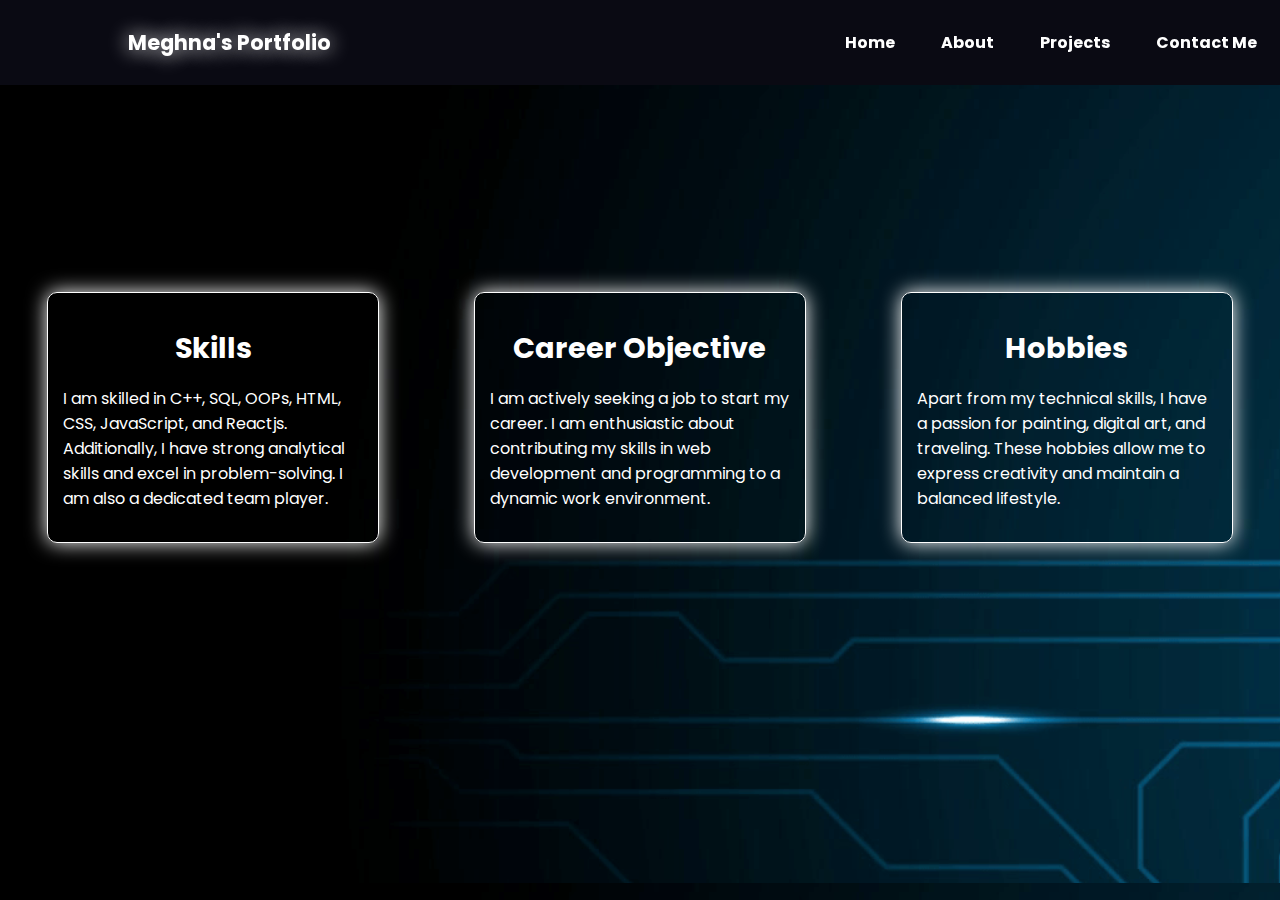
<file: about.html>
<!DOCTYPE html>
<html lang="en">
<head>
    <meta charset="UTF-8">
    <meta name="viewport" content="width=device-width, initial-scale=1.0, maximum-scale=1.0, user-scalable=no">
    <meta name="viewport" content="width=device-width, initial-scale=1.0">
    <title>Document</title>
    <li><a href="port.html"></a></li>
</head>

<link href="https://fonts.googleapis.com/css2?family=Poppins:wght@300;600;700&display=swap" rel="stylesheet">
<link rel="stylesheet" href="https://cdnjs.cloudflare.com/ajax/libs/font-awesome/5.15.4/css/all.min.css" integrity="sha512-4GQFfmq6dNi2b2mz/G5iZfLFZs6SAP3i9zv1MaMxvNqz2kTTZRWJCgbNTfWPiXyV6r8GAB1LKeL3Sg/vhv/DQg==" crossorigin="anonymous" referrerpolicy="no-referrer" />
<style>
  
body{
    /* background-color: rgb(7, 7, 14); */
    color: white;
    font-family: 'Poppins', sans-serif;
    background-image: url(https://wallpaperaccess.com/full/2454628.png);
    background-image:url(back.png.png);
    background-blend-mode: multiply;
    margin: 0;
    
}
nav{
    display: flex;
    justify-content: space-around;
    align-items: center;
    height: 85px;
    background-color: rgb(10, 10, 19);
    cursor: pointer;
    top: 0;
    position: fixed; /* Set position to fixed */
    width: 100%; /* Make the navbar full width */
    z-index: 1000;
    font-weight: bolder;
}
nav ul{
    display: flex;
    justify-content: center;

    
}
nav ul li a {
    text-decoration: none;
    color: white;
    font-size: 1rem;
    transition: color 0.3s ease; /* Add a transition effect for color change */
}

nav ul li a:hover {
    color: brown;
    font-size: 1.05rem;
}

nav li{
    list-style: none;
    margin: 0 23px;
}
.left{
    margin-left: 10%;
    font-size: 130%;
    text-shadow: 0 0 20px white;
    animation: fadeInUp 1s ease-in-out;
        -webkit-animation: fadeInUp 1s ease-in-out; /* For Safari and Chrome */
        -moz-animation: fadeInUp 1s ease-in-out; /* For Firefox */
        -o-animation: fadeInUp 1s ease-in-out; /* For Opera */
    
}
.right {
    margin-left: auto; /* This will push it to the right */
}

.about-container {
    max-width: 100%;
    margin: auto;
    text-align: center;
    padding: 20px;
    opacity: 0; /* Set initial opacity to 0 */
    animation: fadeIn 1s ease-out forwards; /* Apply fade-in animation */
    margin-top: 60px;
}
@keyframes fadeIn {
    from {
        opacity: 0;
        transform: translateY(-20px); /* Optional: Add a slight upward movement */
    }
    to {
        opacity: 1;
        transform: translateY(0);
    }
}

.info-container {
    display: flex;
    justify-content: space-around;
    align-items: flex-start;
}

.skills,
.career-objective,
.hobbies {
    width: 300px; /* Set a fixed width for all sections */
    border: 1px solid white;
    box-shadow: 0 0 20px white;
    border-radius: 10px;
    padding: 15px;
    margin: 10px; /* Add margin for spacing between the boxes */
    transition: transform 0.3s ease, border-color 0.3s ease;
   
}

.skills:hover,
.career-objective:hover,
.hobbies:hover {
    transform: scale(1.05);
    border-color: rgba(0, 128, 255, 0.8);
}

.info-container h1 {
    font-size: 1.8rem; /* Adjusted font size for subheadings */
    margin-bottom: 15px; /* Added margin between subheading and paragraph */
    text-align: center;
}

.info-container p {
    font-size: 1.0rem;
}

/* mobile phones */
@media screen and (max-width: 768px) {
    nav {
        height: 100%; /* Use 100% height to cover the entire vertical space */
        flex-direction: column;
        justify-content: flex-start; /* Align items to the start vertically */
        text-align: left;
        /* padding: 10px; */
        position: fixed;
        top: 0;
        left: 0; /* Position the navbar on the left side */
        width: 100px; /* Set a specific width for the small navbar */
        background-color: rgb(10, 10, 19);
        z-index: 1000;
      
      
    }
    nav a {
        font-size: 5px; /* Adjust the font size for navigation links */
    }

    nav ul {
        display: flex;
        flex-direction: column;
        margin: 0;
        
    }
    nav ul li a{
        font-size: x-small;
        margin-top: 0;
    }

    nav li {
        margin: 10px 0;
        font-size: x-small;
        
    }

    .left {
        margin-left: 4px;
        font-size: x-small;
    }

    .right {
        margin-right: 10px;
       
    }
    .info-container p {
    font-size: 0.5rem;
}
.info-container h1 {
    font-size: 1rem; /* Adjusted font size for subheadings */
    margin-bottom: 15px; /* Added margin between subheading and paragraph */
    text-align: center;
}

   
}

</style>
<body>
    <header>
        <nav>
            <div class="left">Meghna's Portfolio</div>
            <div class="right">
                <ul>
                    <li><a href="index.html">Home</a></li>
                    <li><a href="about.html">About</a></li>
                    <li><a href="projects.html">Projects</a></li>
                    <li><a href="contact.html">Contact Me</a></li>
                </ul>
            </div>
        </nav>
    </header>
    <main>
    <section id="about">
        <div class="about-container">
            <h1>About Me</h1>
            <p>
                Hello, I'm Meghna, a passionate front-end developer based in Dehradun. I completed my graduation
                from Chandigarh University and have been deeply involved in coding and front-end development.
            </p>
        </div>
        
        <div class="info-container">
            <div class="skills">
                <h1>Skills</h1>
                <p>
                    I am skilled in C++, SQL, OOPs, HTML, CSS, JavaScript, and Reactjs. Additionally, I have strong analytical skills
        and excel in problem-solving. I am also a dedicated team player.
                </p>
            </div>
    
            <div class="career-objective">
                <h1>Career Objective</h1>
                <p>
                    I am actively seeking a job to start my career. 
                    I am enthusiastic about contributing my skills in web development 
                    and programming to a dynamic work environment.
                </p>
            </div>
    
            <div class="hobbies">
                <h1>Hobbies</h1>
                <p>
                    Apart from my technical skills, I have a passion for painting, 
                    digital art, and traveling. These hobbies allow me to 
                    express creativity and maintain a balanced lifestyle.
                </p>
            </div>
        </div>
    </section>
</main>
    <script>
        document.querySelectorAll('a[href^="#"]').forEach(anchor => {
            anchor.addEventListener('click', function (e) {
                e.preventDefault();
    
                document.querySelector(this.getAttribute('href')).scrollIntoView({
                    behavior: 'smooth'
                });
            });
        });
    </script>
</body>
</html>
</file>
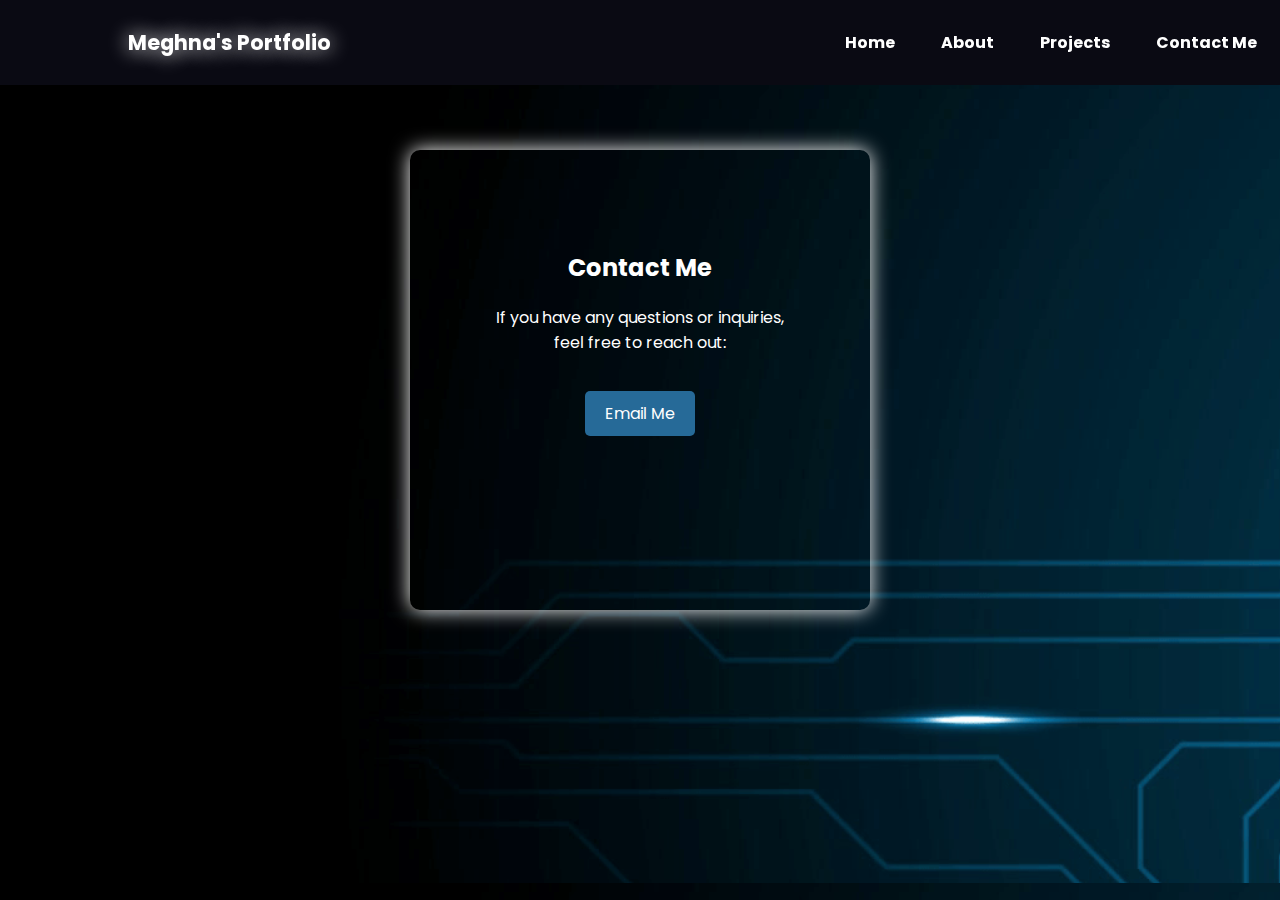
<file: contact.html>
<!DOCTYPE html>
<html lang="en">
<head>
    <meta charset="UTF-8">
    <meta name="viewport" content="width=device-width, initial-scale=1.0">
    <title>Document</title>
</head>
<link rel="preconnect" href="https://fonts.gstatic.com" crossorigin>
<link href="https://fonts.googleapis.com/css2?family=Poppins:wght@300;600;700&display=swap" rel="stylesheet">
<link rel="stylesheet" href="https://cdnjs.cloudflare.com/ajax/libs/font-awesome/5.15.4/css/all.min.css" integrity="sha512-4GQFfmq6dNi2b2mz/G5iZfLFZs6SAP3i9zv1MaMxvNqz2kTTZRWJCgbNTfWPiXyV6r8GAB1LKeL3Sg/vhv/DQg==" crossorigin="anonymous" referrerpolicy="no-referrer" />

<style>
    body{
    /* background-color: rgb(7, 7, 14); */
    color: white;
    font-family: 'Poppins', sans-serif;
    background-image:url(back.png.png);
    background-blend-mode: multiply;
    margin: 0;
}
    nav{
    display: flex;
    justify-content: space-around;
    align-items: center;
    height: 85px;
    background-color: rgb(10, 10, 19);
    cursor: pointer;
    top: 0;
    position: fixed; /* Set position to fixed */
    width: 100%; /* Make the navbar full width */
    z-index: 1000;
    font-weight: bolder;
}
nav ul{
    display: flex;
    justify-content: center;

    
}
nav ul li a {
    text-decoration: none;
    color: white;
    font-size: 1rem;
    transition: color 0.3s ease; /* Add a transition effect for color change */
}

nav ul li a:hover {
    color: brown;
    font-size: 1.05rem;
}

nav li{
    list-style: none;
    margin: 0 23px;
}
.left{
    margin-left: 10%;
    font-size: 130%;
    color: white;
    text-shadow: 0 0 20px white;
    animation: fadeInUp 1s ease-in-out;
        -webkit-animation: fadeInUp 1s ease-in-out; /* For Safari and Chrome */
        -moz-animation: fadeInUp 1s ease-in-out; /* For Firefox */
        -o-animation: fadeInUp 1s ease-in-out; /* For Opera */
    
}
.right {
    margin-left: auto; /* This will push it to the right */
}

.contact-box {
    
    box-shadow:0 0 20px white;/* Add a subtle box shadow */
    text-align: center;
    padding: 80px;
    margin: 150px auto; /* Adjust the margin to center the box vertically */
    border-radius: 10px;
   
    
    /* Set the width and height to make it square */
    width: 300px;
    height: 300px;
    animation: fadeIn 1s ease-out forwards;
  
}
@keyframes fadeIn {
    from {
        opacity: 0;
        transform: translateY(-20px); /* Optional: Add a slight upward movement */
    }
    to {
        opacity: 1;
        transform: translateY(0);
    }
}

.contact-box h2 {
    color: white
}

.contact-box p {
    color: white
}

.contact-button {
    display: inline-block;
    padding: 10px 20px;
    margin-top: 20px;
    background-color: #266a98;
    color: #fff;
    text-decoration: none;
    border-radius: 5px;
    transition: background-color 0.3s ease;
}

.contact-button:hover {
    background-color: #172630;
}
.contact-box:hover{
    box-shadow:0 0 20px  #2980b9;

}
@media screen and (max-width: 768px) {
    nav {
        height: 100%; /* Use 100% height to cover the entire vertical space */
        flex-direction: column;
        justify-content: flex-start; /* Align items to the start vertically */
        text-align: left;
        /* padding: 10px; */
        position: fixed;
        top: 0;
        left: 0; /* Position the navbar on the left side */
        width: 100px; /* Set a specific width for the small navbar */
        background-color: rgb(10, 10, 19);
        z-index: 1000;
      
      
    }
    nav a {
        font-size: 5px; /* Adjust the font size for navigation links */
    }

    nav ul {
        display: flex;
        flex-direction: column;
        margin: 0;
        
    }
    nav ul li a{
        font-size: x-small;
        margin-top: 0;
    }
    nav ul li a:hover {
    color: brown;
    }

    nav li {
        margin: 10px 0;
        font-size: x-small;
        
    }

    .left {
        margin-left: 4px;
        font-size: x-small;
    }

    .right {
        margin-right: 10px;
       
    }
    .contact-box{
        width: 100px;
        height: 290px;
        margin-left: 150px;
    }
    .contact-button {
    display: inline-block;
    padding: 5px 10px;
    margin-top: 20px;
    background-color: #266a98;
    color: #fff;
    text-decoration: none;
    border-radius: 5px;
    transition: background-color 0.3s ease;
}

}
</style>
<body>
    <header>
        <nav>
            <div class="left">Meghna's Portfolio</div>
            <div class="right">
                <ul>
                    <li><a href="index.html">Home</a></li>
                    <li><a href="about.html">About</a></li>
                    <li><a href="projects.html">Projects</a></li>
                    <li><a href="contact.html">Contact Me</a></li>
                </ul>
            </div>
        </nav>
    </header>
    <section class="contact-box">
        <h2>Contact Me</h2>
        <p>If you have any questions or inquiries, feel free to reach out:</p>
        <a href="mailto:meghnalekhwal632@gmail.com" class="contact-button">Email Me</a>
    </section>
</body>
</html>
</file>
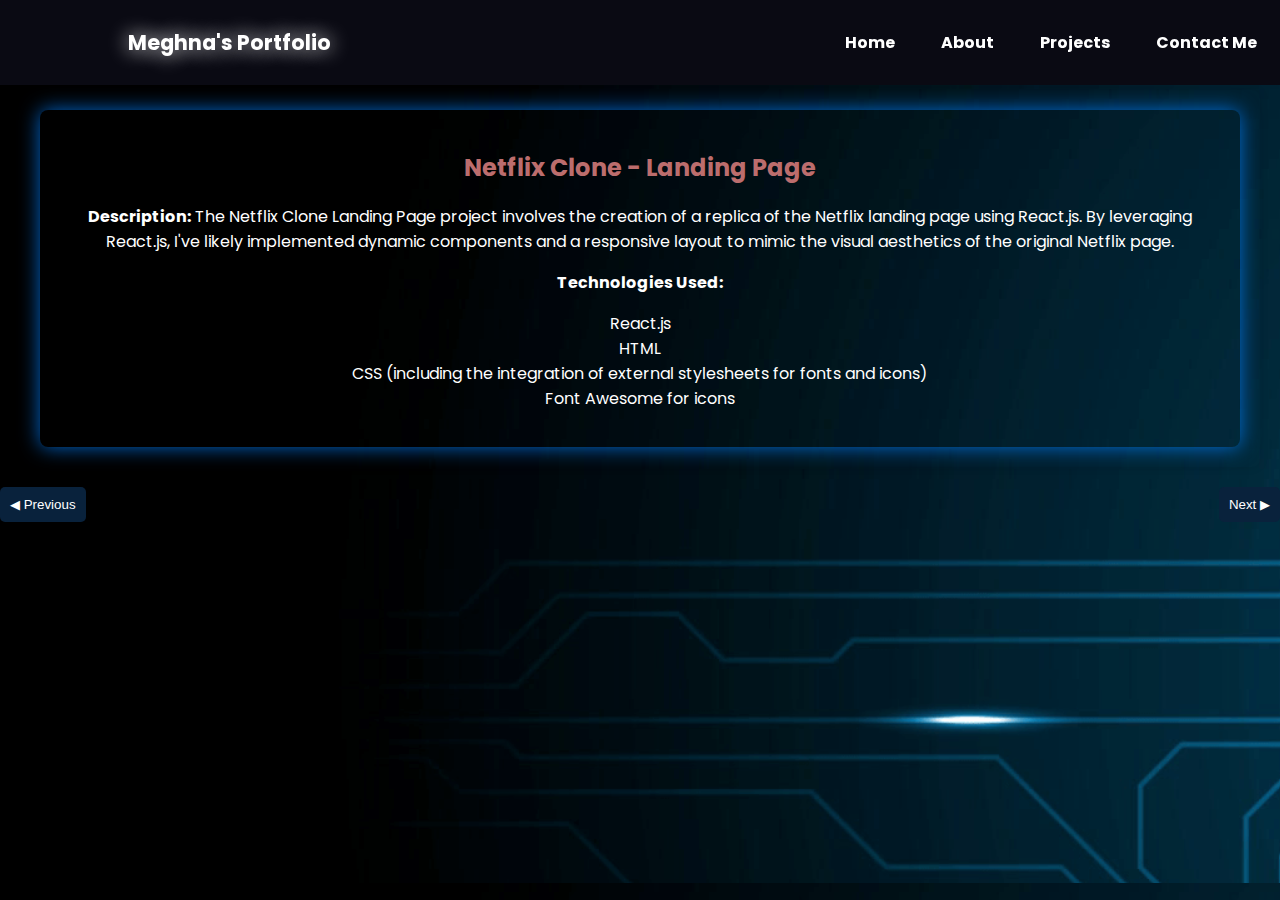
<file: projects.html>
<!DOCTYPE html>
<html lang="en">
<head>
    <meta charset="UTF-8">
    <meta name="viewport" content="width=device-width, initial-scale=1.0">
    <title>Document</title>
</head>
<link rel="preconnect" href="https://fonts.gstatic.com" crossorigin>
<link href="https://fonts.googleapis.com/css2?family=Poppins:wght@300;600;700&display=swap" rel="stylesheet">
<link rel="stylesheet" href="https://cdnjs.cloudflare.com/ajax/libs/font-awesome/5.15.4/css/all.min.css" integrity="sha512-4GQFfmq6dNi2b2mz/G5iZfLFZs6SAP3i9zv1MaMxvNqz2kTTZRWJCgbNTfWPiXyV6r8GAB1LKeL3Sg/vhv/DQg==" crossorigin="anonymous" referrerpolicy="no-referrer" />

<style>
    body{
    /* background-color: rgb(7, 7, 14); */
    color: white;
    font-family: 'Poppins', sans-serif;
    background-image:url(back.png.png);
    background-blend-mode: multiply;
    margin: 0;
}
    nav{
    display: flex;
    justify-content: space-around;
    align-items: center;
    height: 85px;
    background-color: rgb(10, 10, 19);
    cursor: pointer;
    top: 0;
    position: fixed; /* Set position to fixed */
    width: 100%; /* Make the navbar full width */
    z-index: 1000;
    font-weight: bolder;
}
nav ul{
    display: flex;
    justify-content: center;

    
}
nav ul li a {
    text-decoration: none;
    color: white;
    font-size: 1rem;
    transition: color 0.3s ease; /* Add a transition effect for color change */
}

nav ul li a:hover {
    color: brown;
    font-size: 1.05rem;
}

nav li{
    list-style: none;
    margin: 0 23px;
}
.left{
    margin-left: 10%;
    font-size: 130%;
    color: white;
    text-shadow: 0 0 20px white;
    animation: fadeInUp 1s ease-in-out;
        -webkit-animation: fadeInUp 1s ease-in-out; /* For Safari and Chrome */
        -moz-animation: fadeInUp 1s ease-in-out; /* For Firefox */
        -o-animation: fadeInUp 1s ease-in-out; /* For Opera */
    
}
.right {
    margin-left: auto; /* This will push it to the right */
}
.projects {
            display: flex;
            flex-direction: column;
            align-items: center;
            padding: 20px;
            /* background-color: #fff; */
            box-shadow: 0 0 10px rgba(0, 0, 0, 0.1);
            margin: 20px;
            border-radius: 8px;
            margin-top: 7%;
            
        }
        .projects ul {
    list-style: none;
    padding: 0; /* Remove default padding for the list */
}


        .project-item {
    display: none;
    text-align: center;
    
    padding: 20px;
    border-radius: 8px;
    /* box-shadow: 0 0 10px rgba(0, 0, 0, 0.3); */
    transition: box-shadow 0.3s ease; /* Transition effect for the glow */
    box-shadow: 0 0 20px rgba(0, 128, 255, 0.8);
}

.project-item:hover {
    box-shadow: 0 0 20px white; /* Glow effect on hover */
}

        .project-item.active {
            display: block;
          
        }

        h2 {
            color: rgb(188, 109, 109);
        }

        p {
            color: white;
        }

        .project-navigation {
            display: flex;
            justify-content: space-between;
            margin-top: 20px;
            
        }
        .project-nav-button {
    background-color: #09223c;
    color: #fff;
    padding: 10px;
    border: none;
    border-radius: 5px;
    cursor: pointer;
    transition: background-color 0.3s, color 0.3s; /* Add transition effects for background color and text color */
}

.project-nav-button:hover {
    background-color: #fff;
    color: #09223c;
}
@media screen and (max-width: 768px) {
    nav {
        height: 100%; /* Use 100% height to cover the entire vertical space */
        flex-direction: column;
        justify-content: flex-start; /* Align items to the start vertically */
        text-align: left;
        /* padding: 10px; */
        position: fixed;
        top: 0;
        left: 0; /* Position the navbar on the left side */
        width: 100px; /* Set a specific width for the small navbar */
        background-color: rgb(10, 10, 19);
        z-index: 1000;
      
      
    }
    nav a {
        font-size: 5px; /* Adjust the font size for navigation links */
    }

    nav ul {
        display: flex;
        flex-direction: column;
        margin: 0;
        
    }
    nav ul li a{
        font-size: x-small;
        margin-top: 0;
    }

    nav li {
        margin: 10px 0;
        font-size: x-small;
        
    }

    .left {
        margin-left: 4px;
        font-size: x-small;
    }

    .right {
        margin-right: 10px;
       
    }

    .projects {
        margin-left: 80px; /* Adjust margin-left to make space for the fixed navbar */
        margin-top: 10px;
    }

    .project-item {
        padding: 10px;
    }

    .project-navigation {
        flex-direction: column;
    }

    .project-nav-button {
        margin-top: 10px;
    }
}
</style>
<body>
    <header>
        <nav>
            <div class="left">Meghna's Portfolio</div>
            <div class="right">
                <ul>
                    <li><a href="index.html">Home</a></li>
                    <li><a href="about.html">About</a></li>
                    <li><a href="projects.html">Projects</a></li>
                    <li><a href="contact.html">Contact Me</a></li>
                </ul>
            </div>
        </nav>
        <section class="projects">
            <div class="project-item active">
                <h2>Netflix Clone - Landing Page</h2>
                <p>
                    <strong>Description:</strong>
                    The Netflix Clone Landing Page project involves the creation of a replica of the Netflix landing page using React.js. By leveraging React.js, I've likely implemented dynamic components and a responsive layout to mimic the visual aesthetics of the original Netflix page.
                </p>
                <p>
                    <strong>Technologies Used:</strong>
                    <ul>
                        <li>React.js</li>
                        <li>HTML</li>
                        <li>CSS (including the integration of external stylesheets for fonts and icons)</li>
                        <li>Font Awesome for icons</li>
                    </ul>
                </p>
            </div>
    
            <div class="project-item" >
                <h2>Movie Recommendation System</h2>
                <p>
                     <strong>Description:</strong>
                    A movie recommendation system using basic machine learning algorithms focuses on simplicity and ease of implementation. While not as complex as advanced models, it still provides personalized recommendations based on user preferences, making it suitable for smaller-scale applications or as an introductory project to machine learning-based recommendation systems.
                </p>
                <p>
                <strong>Technologies Used:</strong>
       <ul>
<li>Programming Language: Python </li>
<li>Libraries: Scikit-learn NumPy Pandas.</li>
</ul>         
</p>
            </div>
    
            <div class="project-item">
                <h2>Desktop Voice Assistant</h2>
                <p>
                    <strong>Description:</strong>
                    a software application designed to interact with users through spoken language, enabling hands-free control of a computer or performing various tasks like Speech Recognition, Command Execution and User Interaction it analyzes and interprets the meaning behind the user's spoken words.
                </p>
                <p>
                    <strong>Technologies Used:</strong>
                    <ul>
                        <li>Programming Language: Python</li>
                        <li>Libraries: SpeechRecognition, pyttsx3, smtplib, webbrowser and more</li>
                    </ul>
                </p>
            </div>
        </section>
    
        <!-- Button to navigate between projects -->
        <div class="project-navigation">
            <button onclick="showProject(currentIndex - 1)" class="project-nav-button previous">&#9664; Previous</button>
            <button onclick="showProject(currentIndex + 1)" class="project-nav-button next">Next &#9654;</button>
        </div>
    
        <!-- Your remaining HTML content here -->
    
        <script>
            let currentIndex = 0;
        
            function showProject(index) {
                // Hide all projects
                document.querySelectorAll('.project-item').forEach(item => {
                    item.classList.remove('active');
                });
        
                // Show the selected project
                document.querySelector(`.project-item:nth-child(${index + 1})`).classList.add('active');
                currentIndex = index;
                updateNavigationButtons();
            }
        
            function updateNavigationButtons() {
                const totalProjects = document.querySelectorAll('.project-item').length;
        
                // Disable or enable Previous button based on the current index
                document.querySelector('.project-nav-button.previous').disabled = currentIndex === 0;
        
                // Disable or enable Next button based on the current index
                document.querySelector('.project-nav-button.next').disabled = currentIndex === totalProjects - 1;
            }
        </script>
    </body>
    </html>
    </header>
</body>
</html>
</file>
